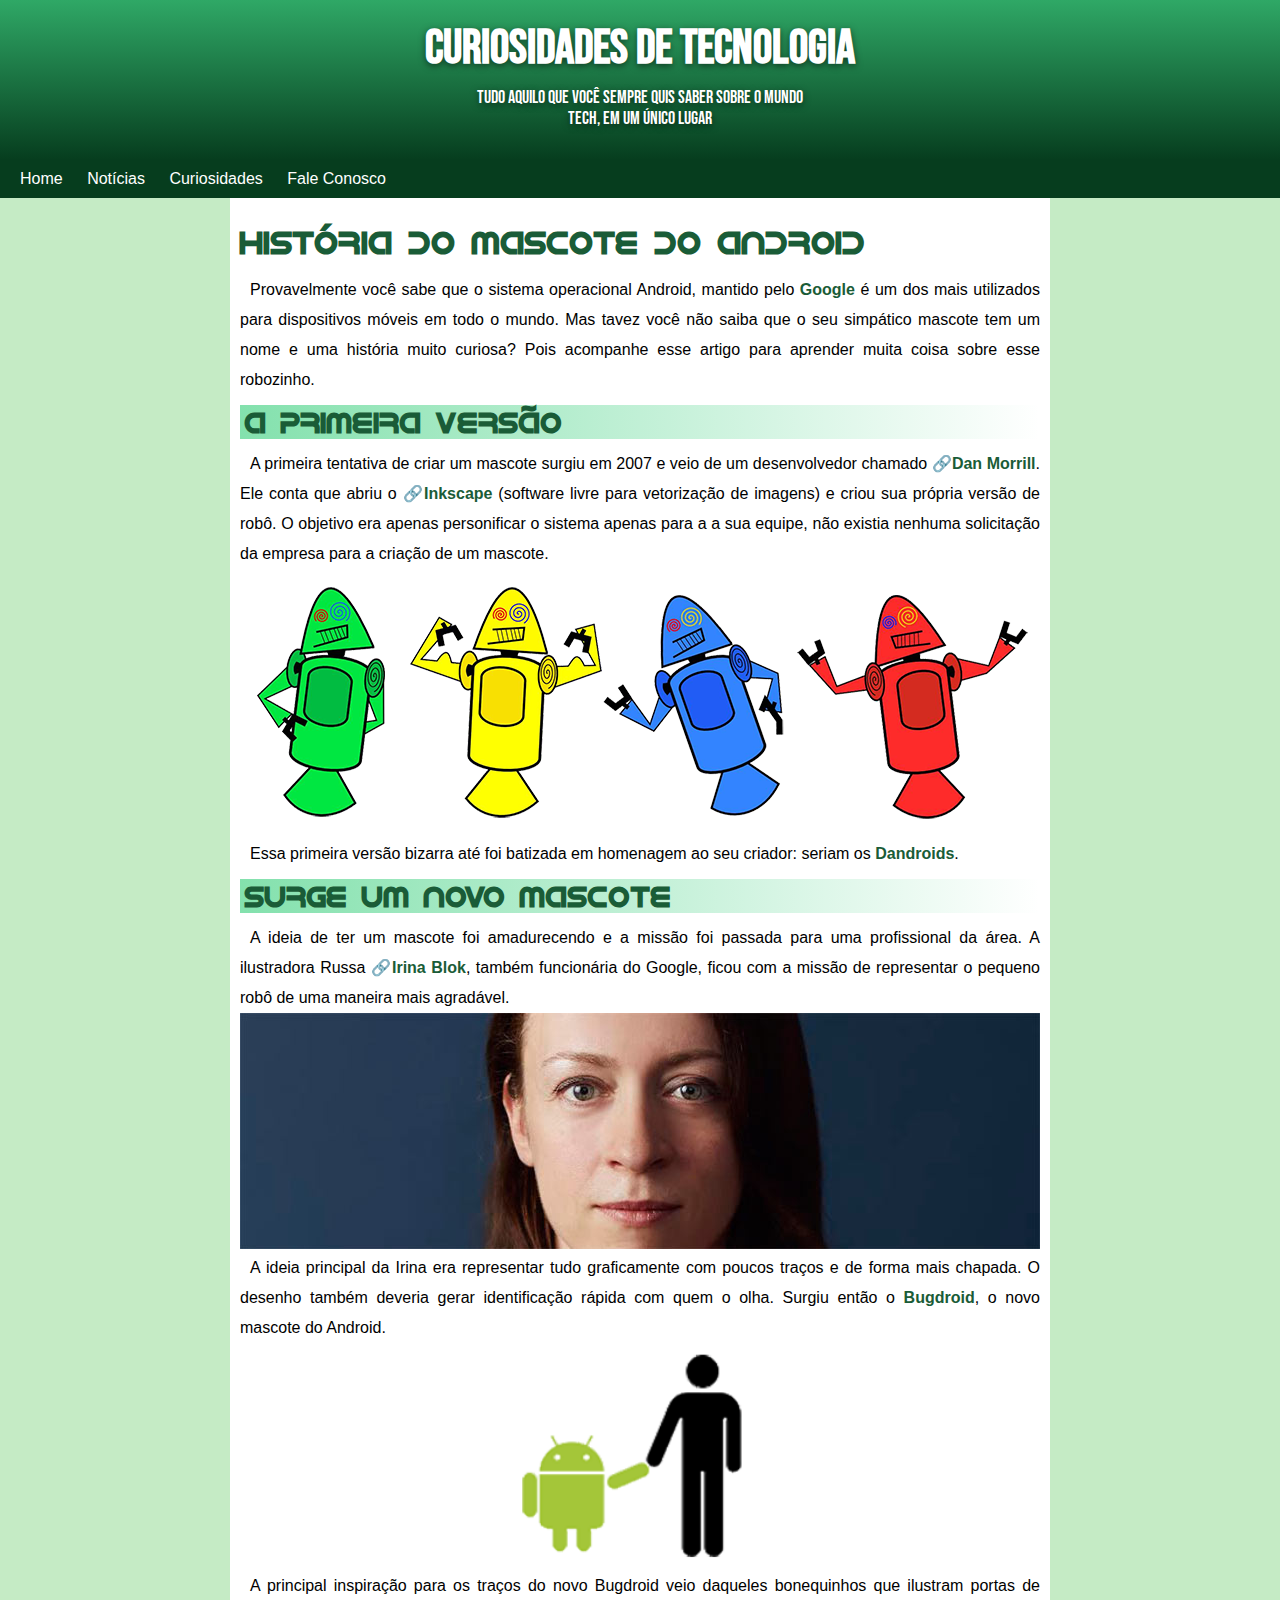
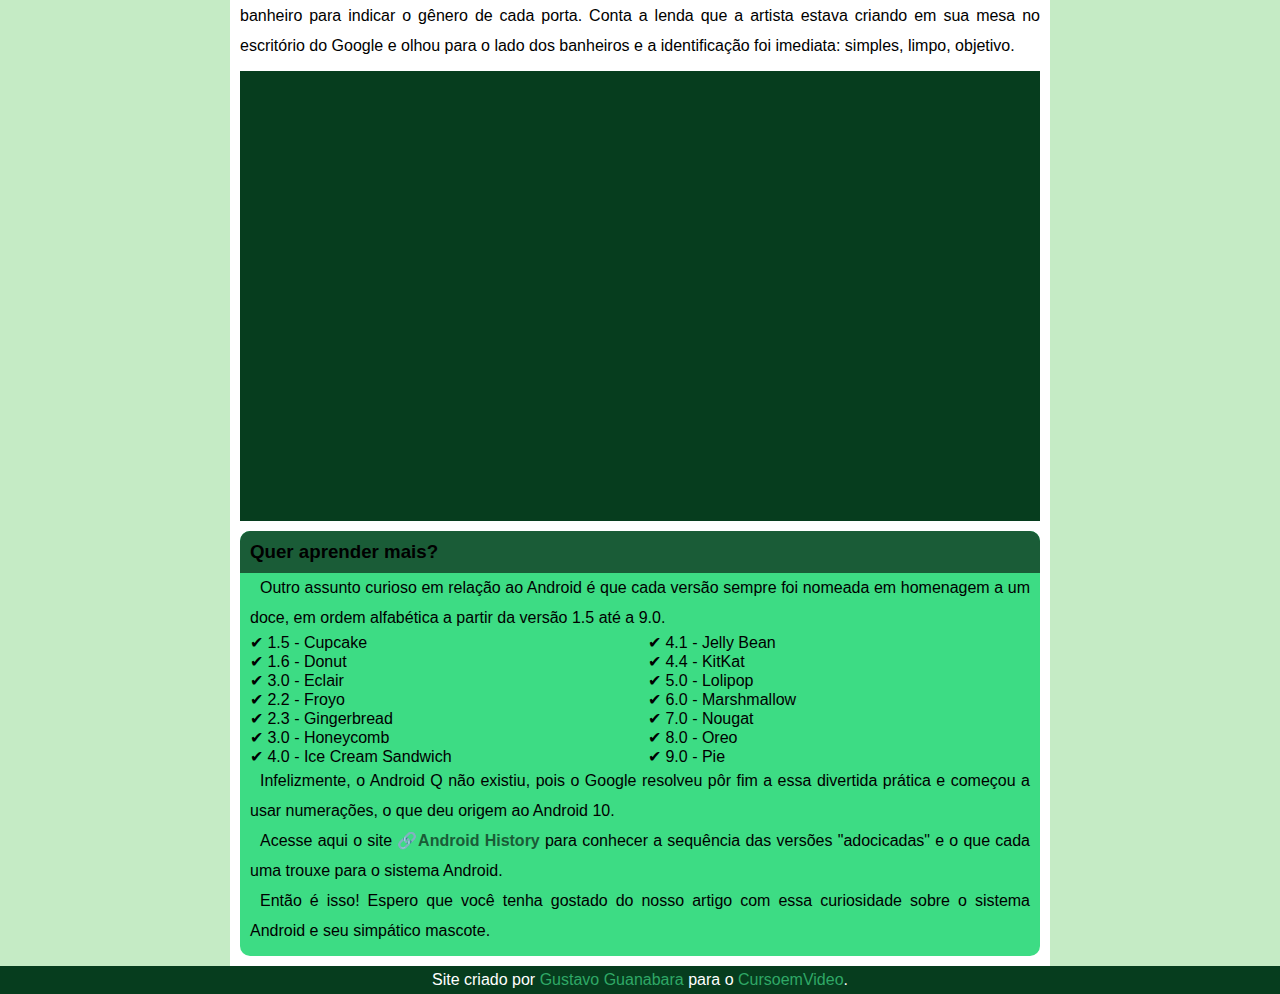
<file: desafios/ex010/index.html>
<!DOCTYPE html>
<html lang="pt-br">
<head>
    <meta charset="UTF-8">
    <meta http-equiv="X-UA-Compatible" content="IE=edge">
    <meta name="viewport" content="width=device-width, initial-scale=1.0">
    <link rel="shortcut icon" href="imagens/favicon.ico" type="image/x-icon">
    <link rel="stylesheet" href="style.css">
    <title>Android</title>
</head>
<body>
    <header>
        <h1>Curiosidades de Tecnologia</h1>

        <p>Tudo aquilo que você sempre quis saber sobre o mundo Tech, em um único lugar</p>
    </header>

    <nav>
        <a href="#">Home</a>
        <a href="#">Notícias</a>
        <a href="#">Curiosidades</a>
        <a href="#">Fale Conosco</a>
    </nav>

    <main>
        <h1>História do Mascote do Android</h1>

        <p>
            Provavelmente você sabe que o sistema operacional Android, mantido pelo <STRONG>Google</STRONG> é um dos mais utilizados para dispositivos móveis em todo o mundo. Mas tavez você não saiba que o seu simpático mascote tem um nome e uma história muito curiosa? Pois acompanhe esse artigo para aprender muita coisa sobre esse robozinho.
        </p>

        <h2>A primeira versão</h2>

        <p>
            A primeira tentativa de criar um mascote surgiu em 2007 e veio de um desenvolvedor chamado <a href="https://androidcommunity.com/dan-morrill-shows-us-the-android-mascot-that-almost-was-20130103/" target="_blank">Dan Morrill</a>. Ele conta que abriu o <a href="https://inkscape.org/" target="_blank">Inkscape</a> (software livre para vetorização de imagens) e criou sua própria versão de robô. O objetivo era apenas personificar o sistema apenas para a a sua equipe, não existia nenhuma solicitação da empresa para a criação de um mascote.
        </p>

        <picture>
            <source media="(max-width: 600px)" srcset="imagens/dan-droids-pq.png" type="image/png">
            <img src="imagens/dan-droids.png" alt="imagem dan-droids">
        </picture>

        <p>
            Essa primeira versão bizarra até foi batizada em homenagem ao seu criador: seriam os <STRONG>Dandroids</STRONG>.
        </p>

        <h2>Surge um novo mascote</h2>

        <p>
            A ideia de ter um mascote foi amadurecendo e a missão foi passada para uma profissional da área. A ilustradora Russa <a href="https://www.irinablok.com/" target="_blank">Irina Blok</a>, também funcionária do Google, ficou com a missão de representar o pequeno robô de uma maneira mais agradável.
        </p>
        
        <picture>
            <source media="(max-width: 600px)" srcset="imagens/irina-blok-pq.jpg" type="image/jpeg">
            <img src="imagens/irina-blok.jpg" alt="imagem irina blok">
        </picture>

        <p>
            A ideia principal da Irina era representar tudo graficamente com poucos traços e de forma mais chapada. O desenho também deveria gerar identificação rápida com quem o olha. Surgiu então o <STRONG>Bugdroid</STRONG>, o novo mascote do Android.
        </p>

        <img src="imagens/bugdroid.png" class="pequena" alt="imagem bug droid">

        <p>
            A principal inspiração para os traços do novo Bugdroid veio daqueles bonequinhos que ilustram portas de banheiro para indicar o gênero de cada porta. Conta a lenda que a artista estava criando em sua mesa no escritório do Google e olhou para o lado dos banheiros e a identificação foi imediata: simples, limpo, objetivo.
        </p>

        <div class="container">
            <div class="div-video">
                <iframe src="https://www.youtube.com/embed/l2UDgpLz20M" title="YouTube video player" frameborder="0" allow="accelerometer; autoplay; clipboard-write; encrypted-media; gyroscope; picture-in-picture; web-share" allowfullscreen></iframe>
            </div>
        </div>
        
        <aside>
            <h3>Quer aprender mais?</h3>
            <p>Outro assunto curioso em relação ao Android é que cada versão sempre foi nomeada em homenagem a um doce, em ordem alfabética a partir da versão 1.5 até a 9.0.</p>
            <ul>
                <li>1.5 - Cupcake</li>
                <li>1.6 - Donut</li>
                <li>3.0 - Eclair</li>
                <li>2.2 - Froyo</li>
                <li>2.3 - Gingerbread</li>
                <li>3.0 - Honeycomb</li>
                <li>4.0 - Ice Cream Sandwich</li>
                <li>4.1 - Jelly Bean</li>
                <li>4.4 - KitKat</li>
                <li>5.0 - Lolipop</li>
                <li>6.0 - Marshmallow</li>
                <li>7.0 - Nougat</li>
                <li>8.0 - Oreo</li>
                <li>9.0 - Pie</li>
            </ul>
            <p>
                Infelizmente, o Android Q não existiu, pois o Google resolveu pôr fim a essa divertida prática e começou a usar numerações, o que deu origem ao Android 10.
            </p>
            <p>
                Acesse aqui o site <a href="https://www.android.com/intl/pt-BR_br/history/" target="_blank">Android History</a> para conhecer a sequência das versões "adocicadas" e o que cada uma trouxe para o sistema Android.
            </p>
            <p>
                Então é isso! Espero que você tenha gostado do nosso artigo com essa curiosidade sobre o sistema Android e seu simpático mascote.
            </p>
        </aside>
    </main>
            
    <footer>
        <p>
            Site criado por <a href="https://github.com/gustavoguanabara" target="_balnk">Gustavo Guanabara</a> para o <a href="https://www.youtube.com/@CursoemVideo" target="_blank">CursoemVideo</a>.
        </p>
    </footer>
</body>
</html>
</file>
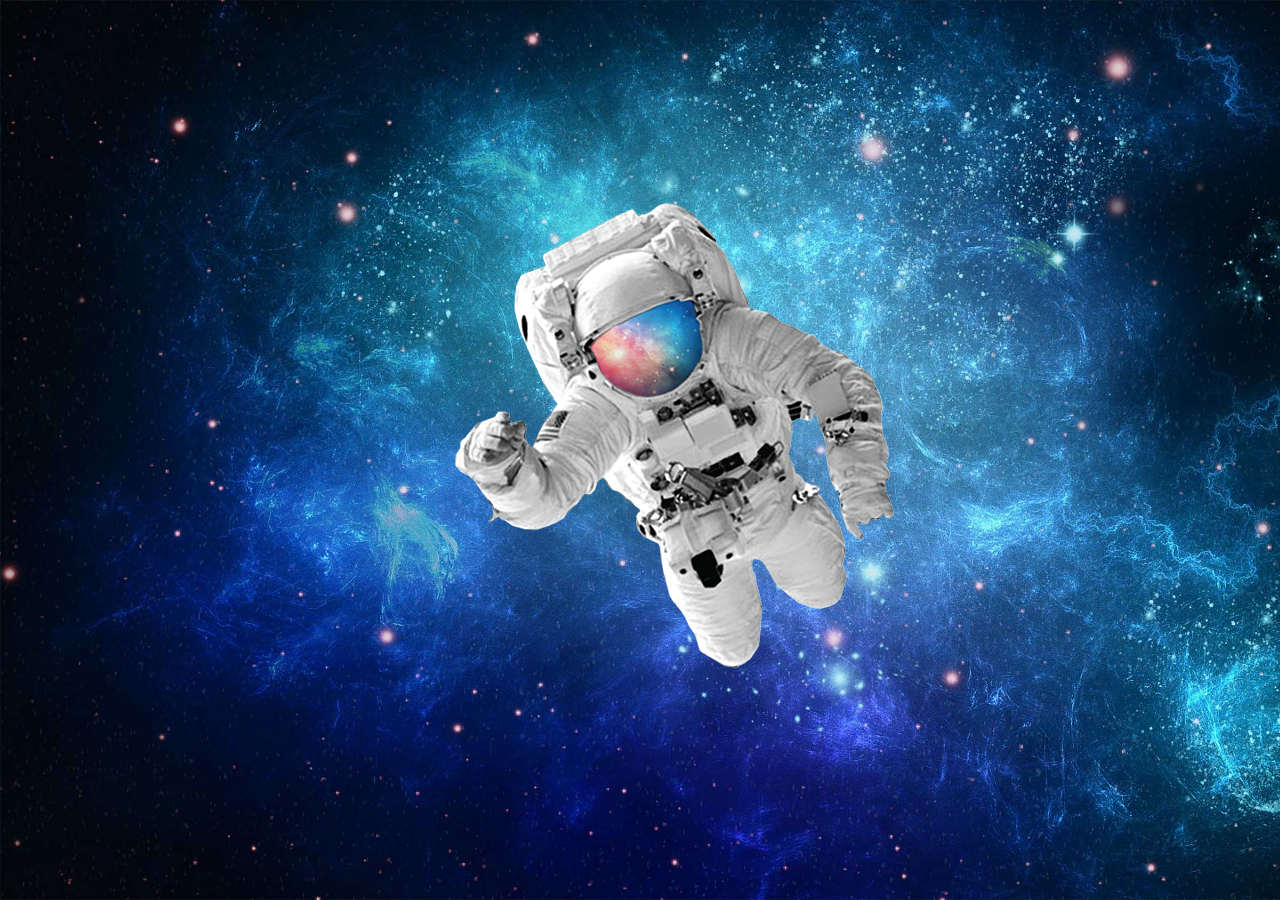
<file: desafios/ex011/index.html>
<!DOCTYPE html>
<html lang="pt-br">
<head>
    <meta charset="UTF-8">
    <meta http-equiv="X-UA-Compatible" content="IE=edge">
    <meta name="viewport" content="width=device-width, initial-scale=1.0">
    <link rel="stylesheet" href="style.css">
    <title>Imagem de fundo</title>
</head>
<body>
    <div class="background">
        <img src="imagens/astronauta.png" class="astronauta" alt="astronauta">
    </div>
    
</body>
</html>
</file>
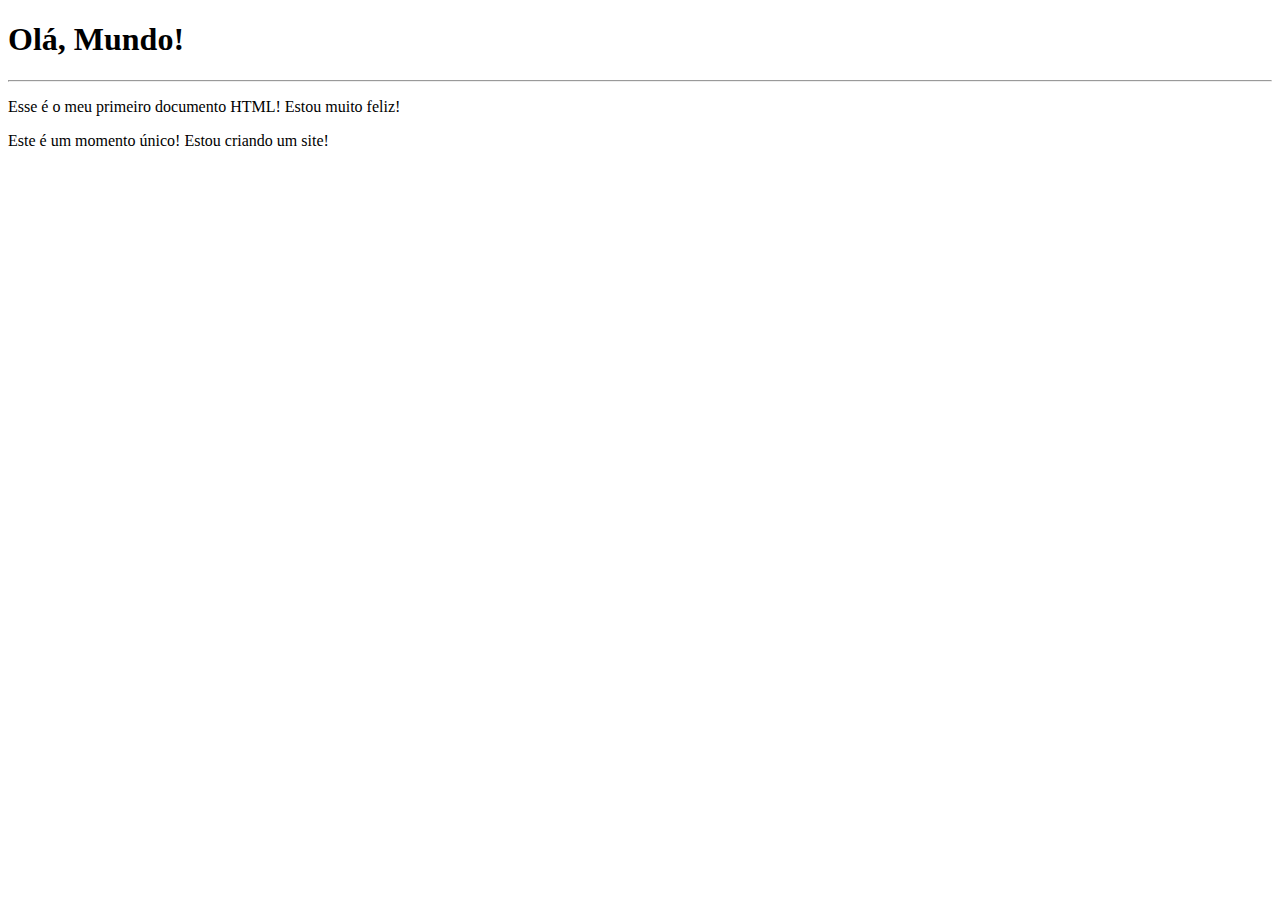
<file: exercicios/ex001/index.html>
<!DOCTYPE html>
<html lang="pt-br">
<head>
    <meta charset="UTF-8">
    <meta name="viewport" content="width=device-width, initial-scale=1.0">
    <title>Meu primeiro exercício</title>
</head>
<body>
    <h1>Olá, Mundo!</h1>
    <hr>
    <p>Esse é o meu primeiro documento HTML! Estou muito feliz!</p>
    <p>Este é um momento único! Estou criando um site!</p>
</body>
</html>
</file>
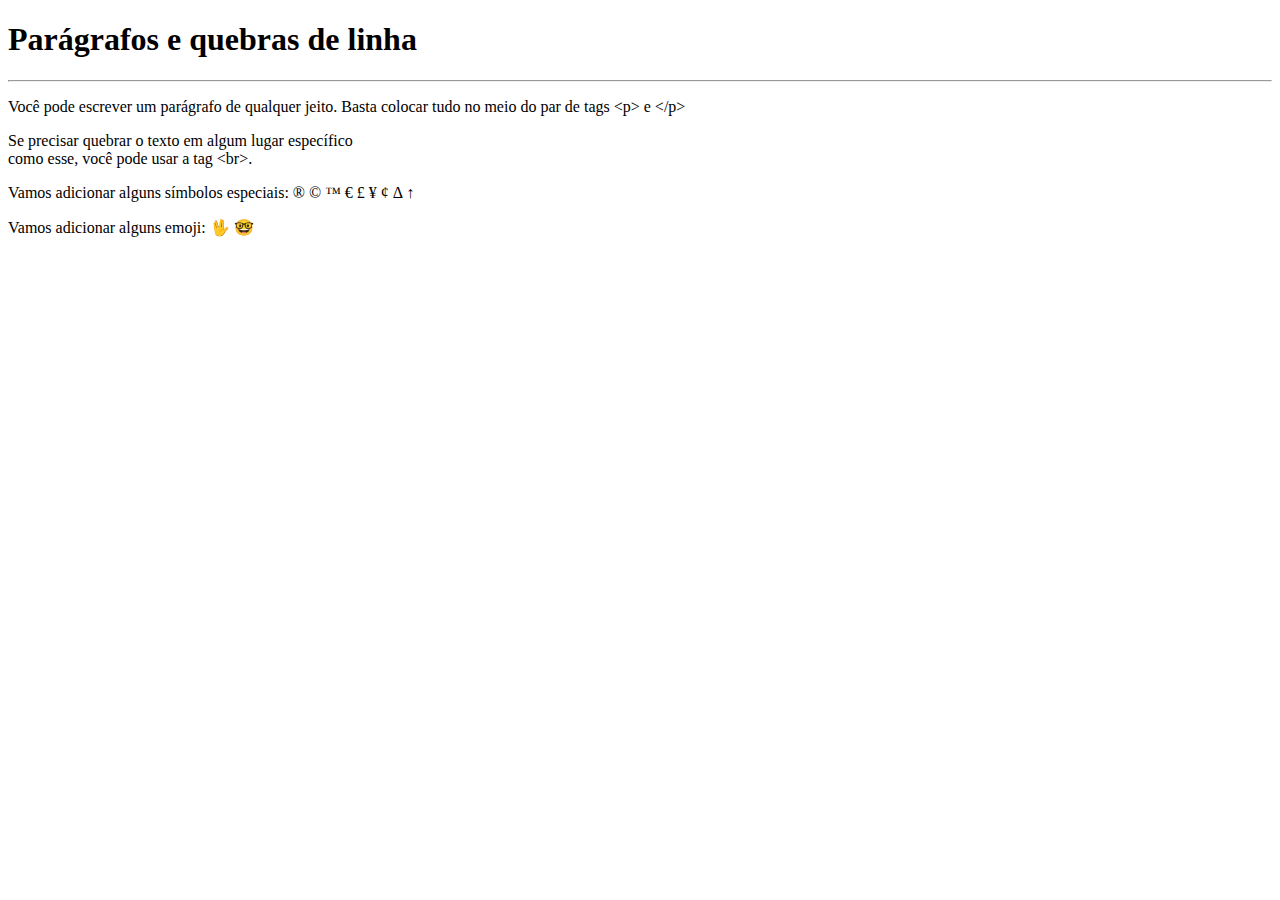
<file: exercicios/ex002/index.html>
<!DOCTYPE html>
<html lang="en">
<head>
    <meta charset="UTF-8">
    <meta http-equiv="X-UA-Compatible" content="IE=edge">
    <meta name="viewport" content="width=device-width, initial-scale=1.0">
    <title>Parágrafos</title>
</head>
<body>
    <h1>Parágrafos e quebras de linha</h1>
    <hr>
    <p>Você pode escrever
        um parágrafo de 
        qualquer jeito.
        Basta colocar tudo
        no meio do par de tags
        &lt;p&gt; e &lt;/p&gt; <!-- LESS THAN / GREATER THAN -->
    </p>
    <p>Se precisar quebrar
        o texto em algum lugar
        específico <br>como esse,
        você pode usar a tag &lt;br&gt;.
    </p>
    <p>Vamos adicionar alguns símbolos especiais:
        &reg;
        &copy;
        &trade;
        &euro;
        &pound;
        &yen;
        &cent;
        &Delta;
        &uarr;
    </p>
    <p>Vamos adicionar alguns emoji: 
        &#x1F596;
        &#x1F913;
    </p>
</body>
</html>
</file>
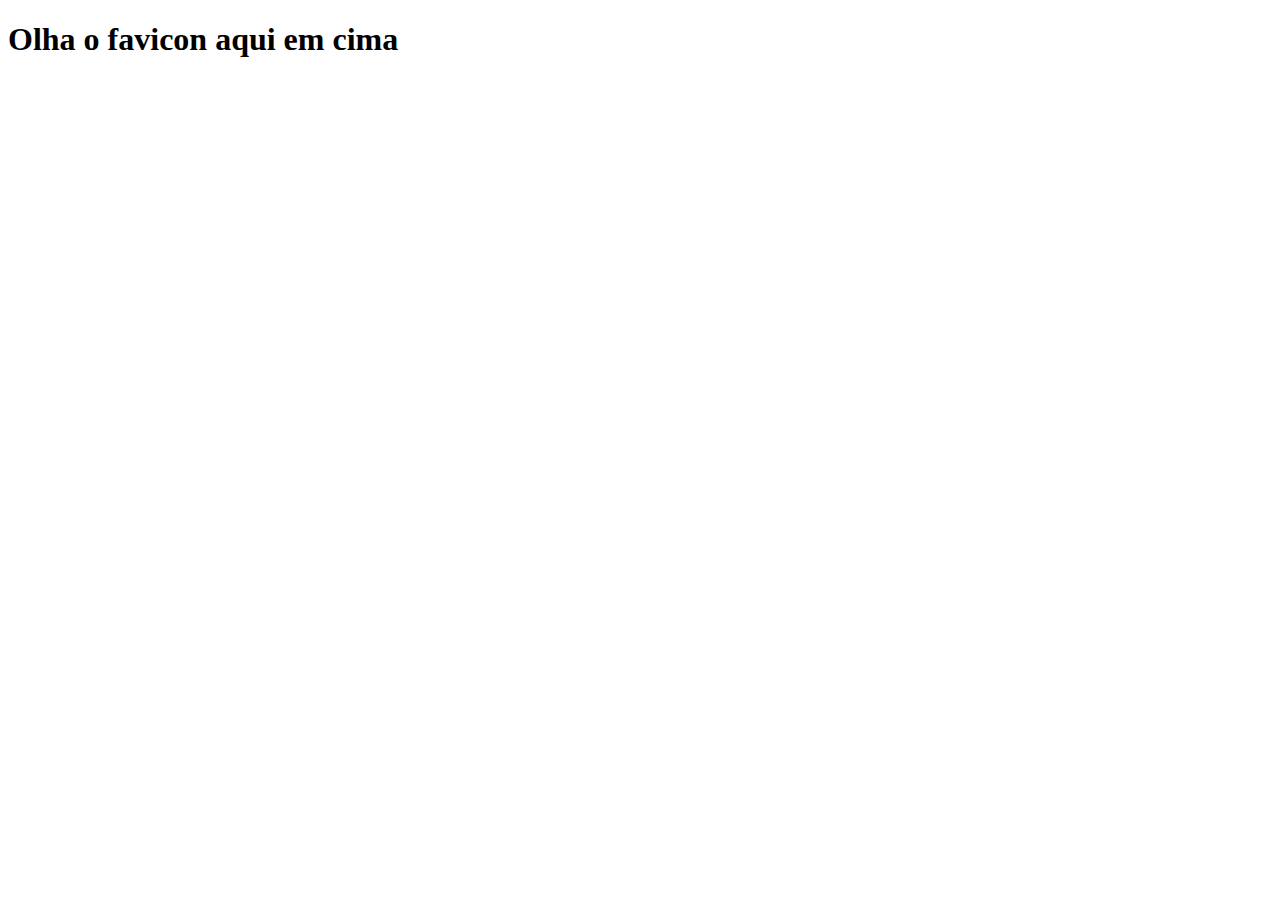
<file: exercicios/ex004/index.html>
<!DOCTYPE html>
<html lang="en">
<head>
    <meta charset="UTF-8">
    <meta http-equiv="X-UA-Compatible" content="IE=edge">
    <meta name="viewport" content="width=device-width, initial-scale=1.0">
    <title>Teste de Favicon</title>
</head>
<body>
    <h1>Olha o favicon aqui em cima</h1>
</body>
</html>
</file>
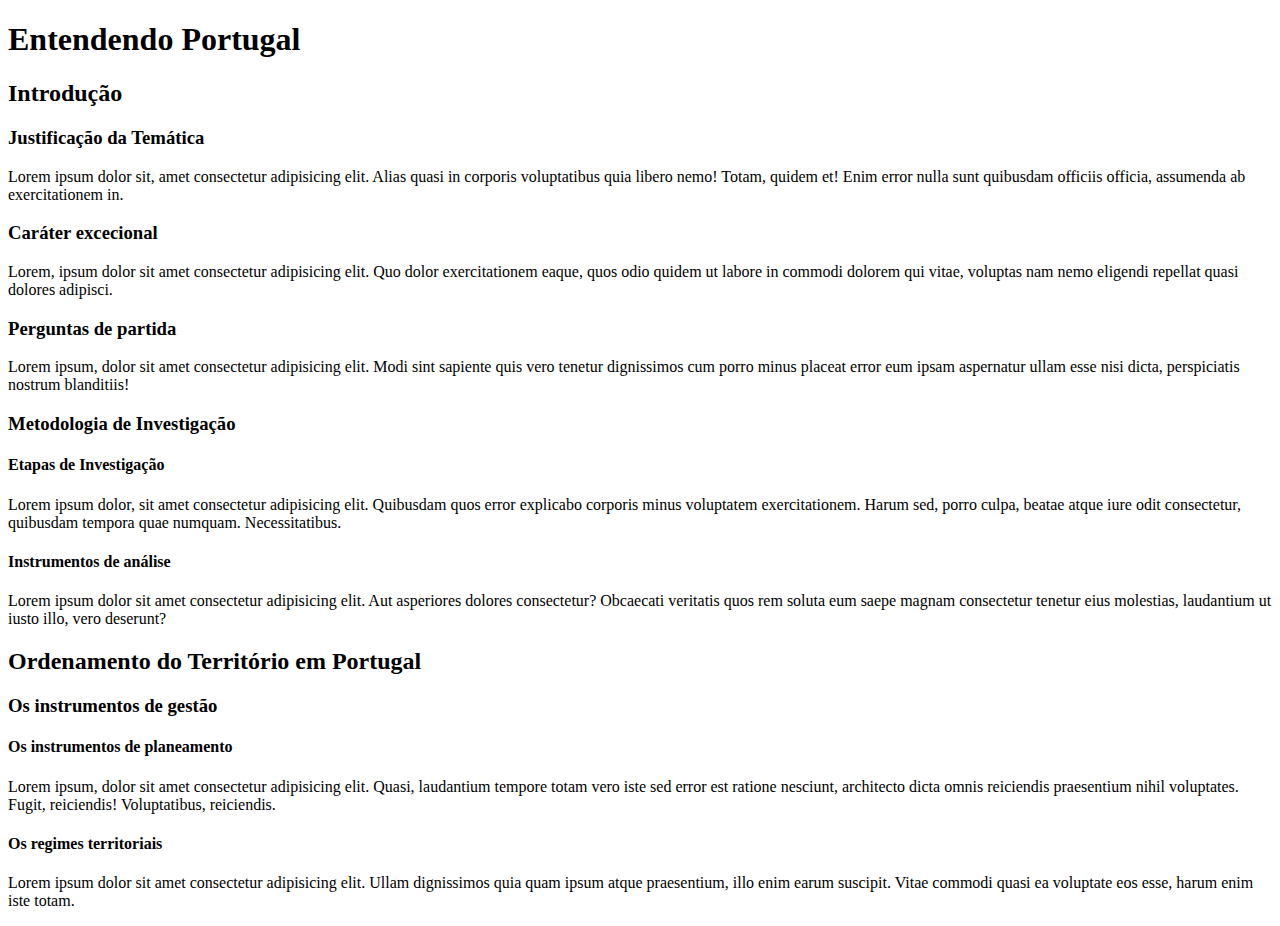
<file: exercicios/ex006/index.html>
<!DOCTYPE html>
<html lang="en">
<head>
    <meta charset="UTF-8">
    <meta http-equiv="X-UA-Compatible" content="IE=edge">
    <meta name="viewport" content="width=device-width, initial-scale=1.0">
    <title>Hierarquia de Títulos</title>
</head>
<body>
    <h1>Entendendo Portugal</h1>
    <h2>Introdução</h2>
    <h3>Justificação da Temática</h3>
    <p>Lorem ipsum dolor sit, amet consectetur adipisicing elit. Alias quasi in corporis voluptatibus quia libero nemo! Totam, quidem et! Enim error nulla sunt quibusdam officiis officia, assumenda ab exercitationem in.</p>
    <h3>Caráter excecional</h3>
    <p>Lorem, ipsum dolor sit amet consectetur adipisicing elit. Quo dolor exercitationem eaque, quos odio quidem ut labore in commodi dolorem qui vitae, voluptas nam nemo eligendi repellat quasi dolores adipisci.</p>
    <h3>Perguntas de partida</h3>
    <p>Lorem ipsum, dolor sit amet consectetur adipisicing elit. Modi sint sapiente quis vero tenetur dignissimos cum porro minus placeat error eum ipsam aspernatur ullam esse nisi dicta, perspiciatis nostrum blanditiis!</p>
    <h3>Metodologia de Investigação</h3>
    <h4>Etapas de Investigação</h4>
    <p>Lorem ipsum dolor, sit amet consectetur adipisicing elit. Quibusdam quos error explicabo corporis minus voluptatem exercitationem. Harum sed, porro culpa, beatae atque iure odit consectetur, quibusdam tempora quae numquam. Necessitatibus.</p>
    <h4>Instrumentos de análise</h4>
    <p>Lorem ipsum dolor sit amet consectetur adipisicing elit. Aut asperiores dolores consectetur? Obcaecati veritatis quos rem soluta eum saepe magnam consectetur tenetur eius molestias, laudantium ut iusto illo, vero deserunt?</p>
    <h2>Ordenamento do Território em Portugal</h2>
    <h3>Os instrumentos de gestão</h3>
    <h4>Os instrumentos de planeamento</h4>
    <p>Lorem ipsum, dolor sit amet consectetur adipisicing elit. Quasi, laudantium tempore totam vero iste sed error est ratione nesciunt, architecto dicta omnis reiciendis praesentium nihil voluptates. Fugit, reiciendis! Voluptatibus, reiciendis.</p>
    <h4>Os regimes territoriais</h4>
    <p>Lorem ipsum dolor sit amet consectetur adipisicing elit. Ullam dignissimos quia quam ipsum atque praesentium, illo enim earum suscipit. Vitae commodi quasi ea voluptate eos esse, harum enim iste totam.</p>
</body>
</html>
</file>
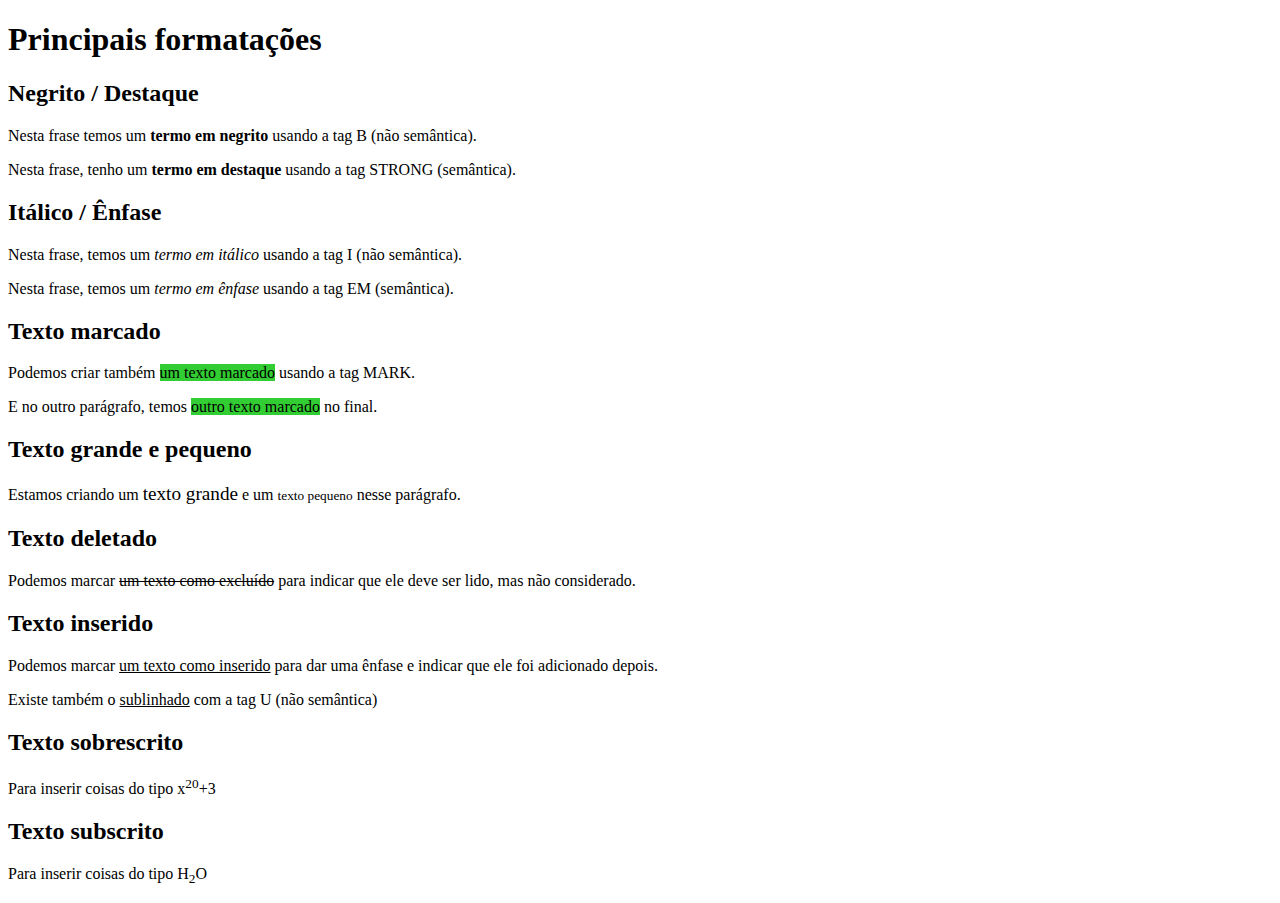
<file: exercicios/ex007/index.html>
<!DOCTYPE html>
<html lang="en">
<head>
    <meta charset="UTF-8">
    <meta http-equiv="X-UA-Compatible" content="IE=edge">
    <meta name="viewport" content="width=device-width, initial-scale=1.0">
    <title>Formatação de Textos</title>
    <style>
        mark {
            background-color: limegreen;
        }
    </style>
</head>
<body>
    <h1>Principais formatações</h1>
    <h2>Negrito / Destaque</h2>
    <p>Nesta frase temos um <b>termo em negrito</b> usando a tag B (não semântica).</p>
    <p>Nesta frase, tenho um <strong>termo em destaque</strong> usando a tag STRONG (semântica).</p>
    <h2>Itálico / Ênfase</h2>
    <p>Nesta frase, temos um <i>termo em itálico</i> usando a tag I (não semântica).</p>
    <p>Nesta frase, temos um <em>termo em ênfase</em> usando a tag EM (semântica).</p>
    <h2>Texto marcado</h2>
    <p>Podemos criar também <mark>um texto marcado</mark> usando a tag MARK.</p>
    <p>E no outro parágrafo, temos <mark>outro texto marcado</mark> no final.</p>
    <h2>Texto grande e pequeno</h2>
    <p>Estamos criando um <big>texto grande</big> e um <small>texto pequeno</small> nesse parágrafo.</p>
    <h2>Texto deletado</h2>
    <p>Podemos marcar <del>um texto como excluído</del> para indicar que ele deve ser lido, mas não considerado.</p>
    <h2>Texto inserido</h2>
    <p>Podemos marcar <ins>um texto como inserido</ins> para dar uma ênfase e indicar que ele foi adicionado depois.</p>
    <p>Existe também o <u>sublinhado</u> com a tag U (não semântica)</p>
    <h2>Texto sobrescrito</h2>
    <p>Para inserir coisas do tipo x<sup>20</sup>+3</p>
    <h2>Texto subscrito</h2>
    <p>Para inserir coisas do tipo H<sub>2</sub>O</p>
</body>
</html>
</file>
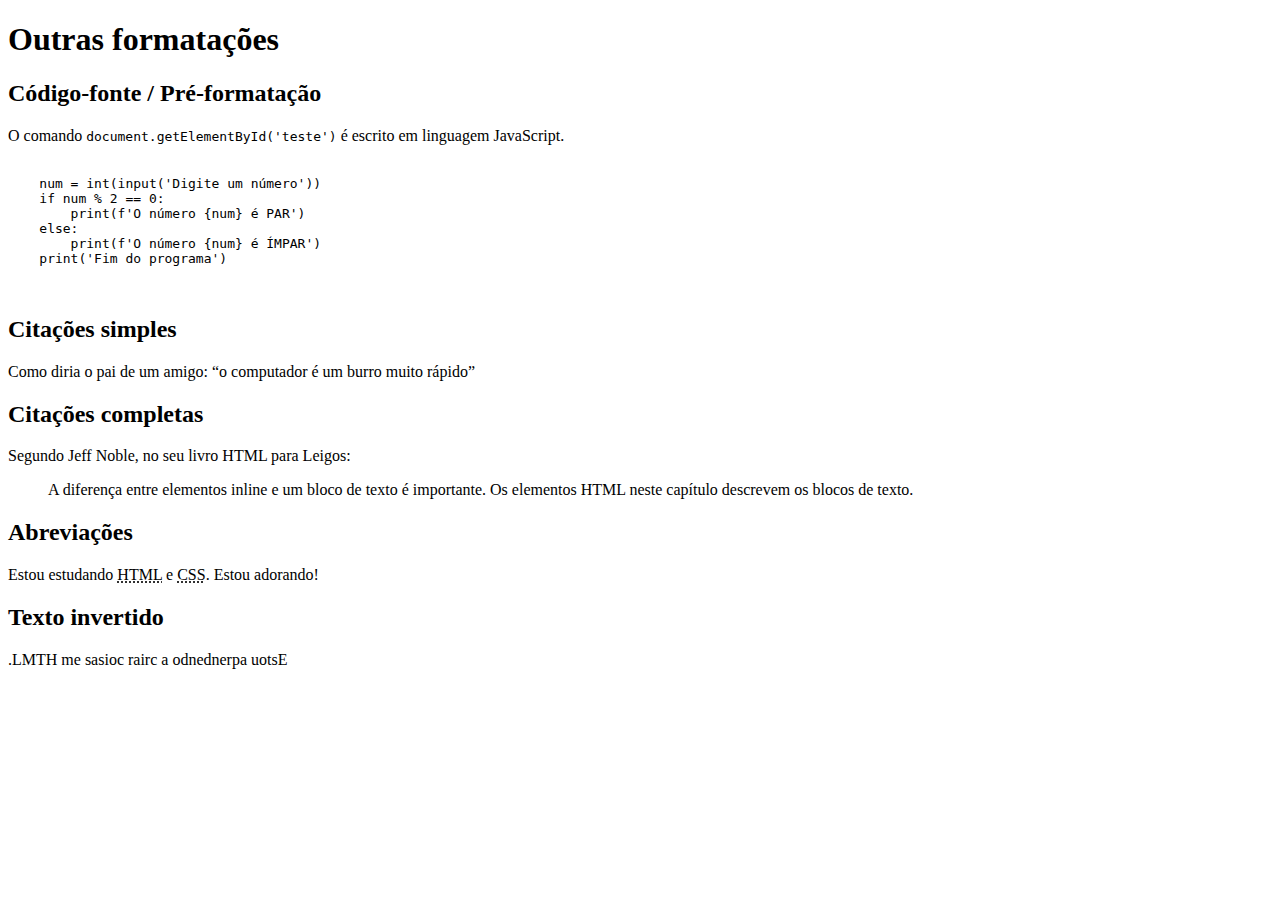
<file: exercicios/ex008/index.html>
<!DOCTYPE html>
<html lang="en">
<head>
    <meta charset="UTF-8">
    <meta http-equiv="X-UA-Compatible" content="IE=edge">
    <meta name="viewport" content="width=device-width, initial-scale=1.0">
    <title>Outras formatações</title>
</head>
<body>
    <h1>Outras formatações</h1>
    <h2>Código-fonte / Pré-formatação</h2>
    <p>O comando <code>document.getElementById('teste')</code> é escrito em linguagem JavaScript.</p>
    <pre>
        <code>
    num = int(input('Digite um número'))
    if num % 2 == 0:
        print(f'O número {num} é PAR')
    else:
        print(f'O número {num} é ÍMPAR')
    print('Fim do programa')
        </code>
    </pre>
    <h2>Citações simples</h2>
    <p>Como diria o pai de um amigo: <q>o computador é um burro muito rápido</q></p>
    <h2>Citações completas</h2>
    <p>Segundo Jeff Noble, no seu livro HTML para Leigos:</p>
    <blockquote cite="https://books.google.com.br/books?id=E8ZtDwAAQBAJ&pg=PA17&dq=HTML&hl=pt-BR&sa=X&ved=0ahUKEwjH5-PevNboAhVNIbkGHcoxCOgQ6AEIOjAC#v=onepage&q=HTML&f=false">
        A diferença entre elementos inline e um bloco de texto é importante. Os elementos HTML neste capítulo descrevem os blocos de texto.
    </blockquote>
    <h2>Abreviações</h2>
    <p>Estou estudando <abbr title="HyperText Markup Language">HTML</abbr> e <abbr title="Cascading Style Sheets">CSS</abbr>. Estou adorando!</p>
    <h2>Texto invertido</h2>
    <p><bdo dir="rtl">Estou aprendendo a criar coisas em HTML.</bdo></p>
</body>
</html>
</file>
<file: desafios/ex010/style.css>
@charset "UTF-8";

@import url('https://fonts.googleapis.com/css2?family=Bebas+Neue&display=swap');

@font-face {
    font-family: droids;
    src: url('../ex010/fontes/idroid.otf') format("opentype");
    font-weight: normal
}

:root {
    --cor0: #c5ebc5;
    --cor1: #83e1ad;
    --cor2: #3ddc84;
    --cor3: #2fa866;
    --cor4: #1a5c37;
    --cor5: #063d1e;

    --fonte-padrão: Arial, Helvetica, sans-serif;
    --fonte-destaque: 'Bebas Neue', cursive;
    --fonte-android: droids, cursive;
}

* {
    margin: 0;
    padding: 0;
}

body {
    font-family: var(--fonte-padrão);
    background-color: var(--cor0);
}

header {
    font-family: var(--fonte-destaque);
    background-image: linear-gradient(to bottom, var(--cor3), var(--cor5));
    width: 100%;
    height: 160px;
    color: white;
}

header > h1 {
    font-size: 3em;
    text-align: center;
    padding-top: 20px;
    text-shadow: 0px 2px 7px rgba(0, 0, 0, 0.541);
}

header > p {
    font-size: 1.1em;
    text-shadow: 0px 2px 7px rgba(0, 0, 0, 0.541);
    width: 350px;
    text-align: center;
    margin: auto;
    padding: 10px;   
}

nav {
    position: sticky;
    top: 0px;
    background-color: var(--cor5);
    padding: 10px;
}

nav a {
    text-decoration: none;
    color: white;
    padding: 10px;
}

nav a:hover {
    background-color: var(--cor3);
    color: var(--cor4);
    border-radius: 5px;
    transition-duration: .3s;
}

main {
    font-family: var(--fonte-padrão);
    background-color: white;
    max-width: 800px;
    margin: auto;
    padding: 10px;
}

main h1 {
    font-family: var(--fonte-android);
    font-size: 2em;
    color: var(--cor4);
    margin: 15px 0px;
}

main h2 {
    font-family: var(--fonte-android);
    font-size: 1.8em;
    background-image: linear-gradient(to right, var(--cor1), transparent);
    color: var(--cor4);
    margin: 10px 0px;
    padding-left: 5px;
}

main p {
    text-indent: 10px;
    text-align: justify;
    line-height: 30px;
}

main STRONG {
    color: var(--cor4);
    font-weight: bolder;
}

main a {
    color: var(--cor4);
    font-weight: bolder;
    text-decoration: none;
}

main a:hover {
    text-decoration: underline;
    background-color: var(--cor2);
    border-radius: 2px;
}

main a::before {
    content: '\1F517';
}

img{
    width: 100%;
}

img.pequena {
    max-width: 350px;
    display: block;
    margin: auto;
}

.container {
    max-width: 800px;
    background-color: var(--cor5);
    margin: 10px 0px;
}

.div-video {
    width: 100%;
    padding-top: 56.25%;
    position: relative;
}

.div-video iframe {
    width: 95%;
    height: 95%;
    position: absolute;
    top: 10px;
    left: 17px;
}

aside {
    background-color: var(--cor2);
    border-radius: 10px;
    padding: 10px;
}

aside h3 {
    background-color: var(--cor4);
    border-top-right-radius: 10px;
    border-top-left-radius: 10px;
    padding: 10px;
    margin: -10px -10px 0px -10px;
}

aside ul {
    list-style-type: '\2714\00A0';
    list-style-position: inside;
    columns: 2;
}

aside a:hover {
    background-color: var(--cor4);
    color: var(--cor1);
}

footer {
    background-color: var(--cor5);
    padding: 5px;
    text-align: center;
    color: white;
}

footer a{
    color: var(--cor3);
    text-decoration: none;
}

footer a:hover {
    text-decoration: underline;
}
</file>
<file: desafios/ex011/style.css>
@charset "UTF-8";

* {
    margin: 0;
    padding: 0;
}

.background {
    background: url(imagens/espaco.jpg);
    width: 100vw;
    height: 100vh;
    background-size: cover;
    position: relative;
}

.astronauta {
    position: absolute;
    top: 20%;
    left: 33%;
}
</file>
